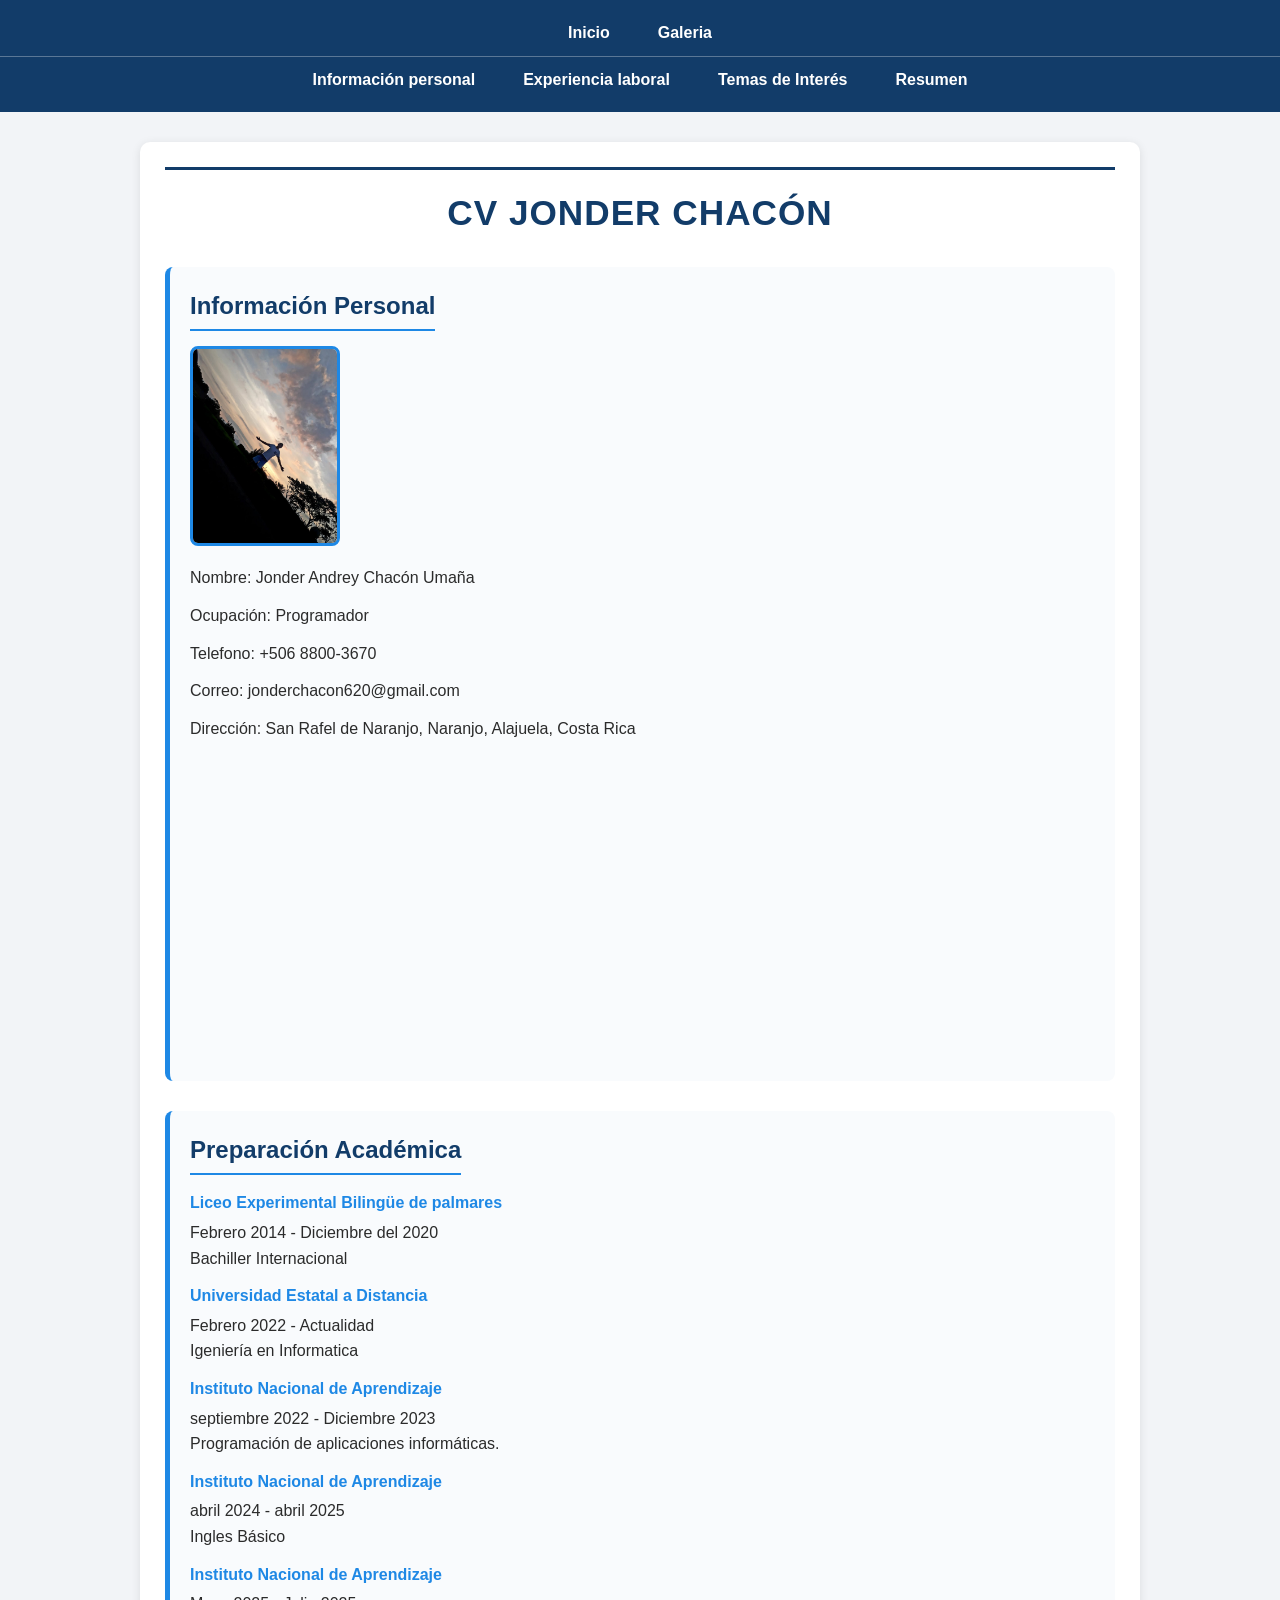
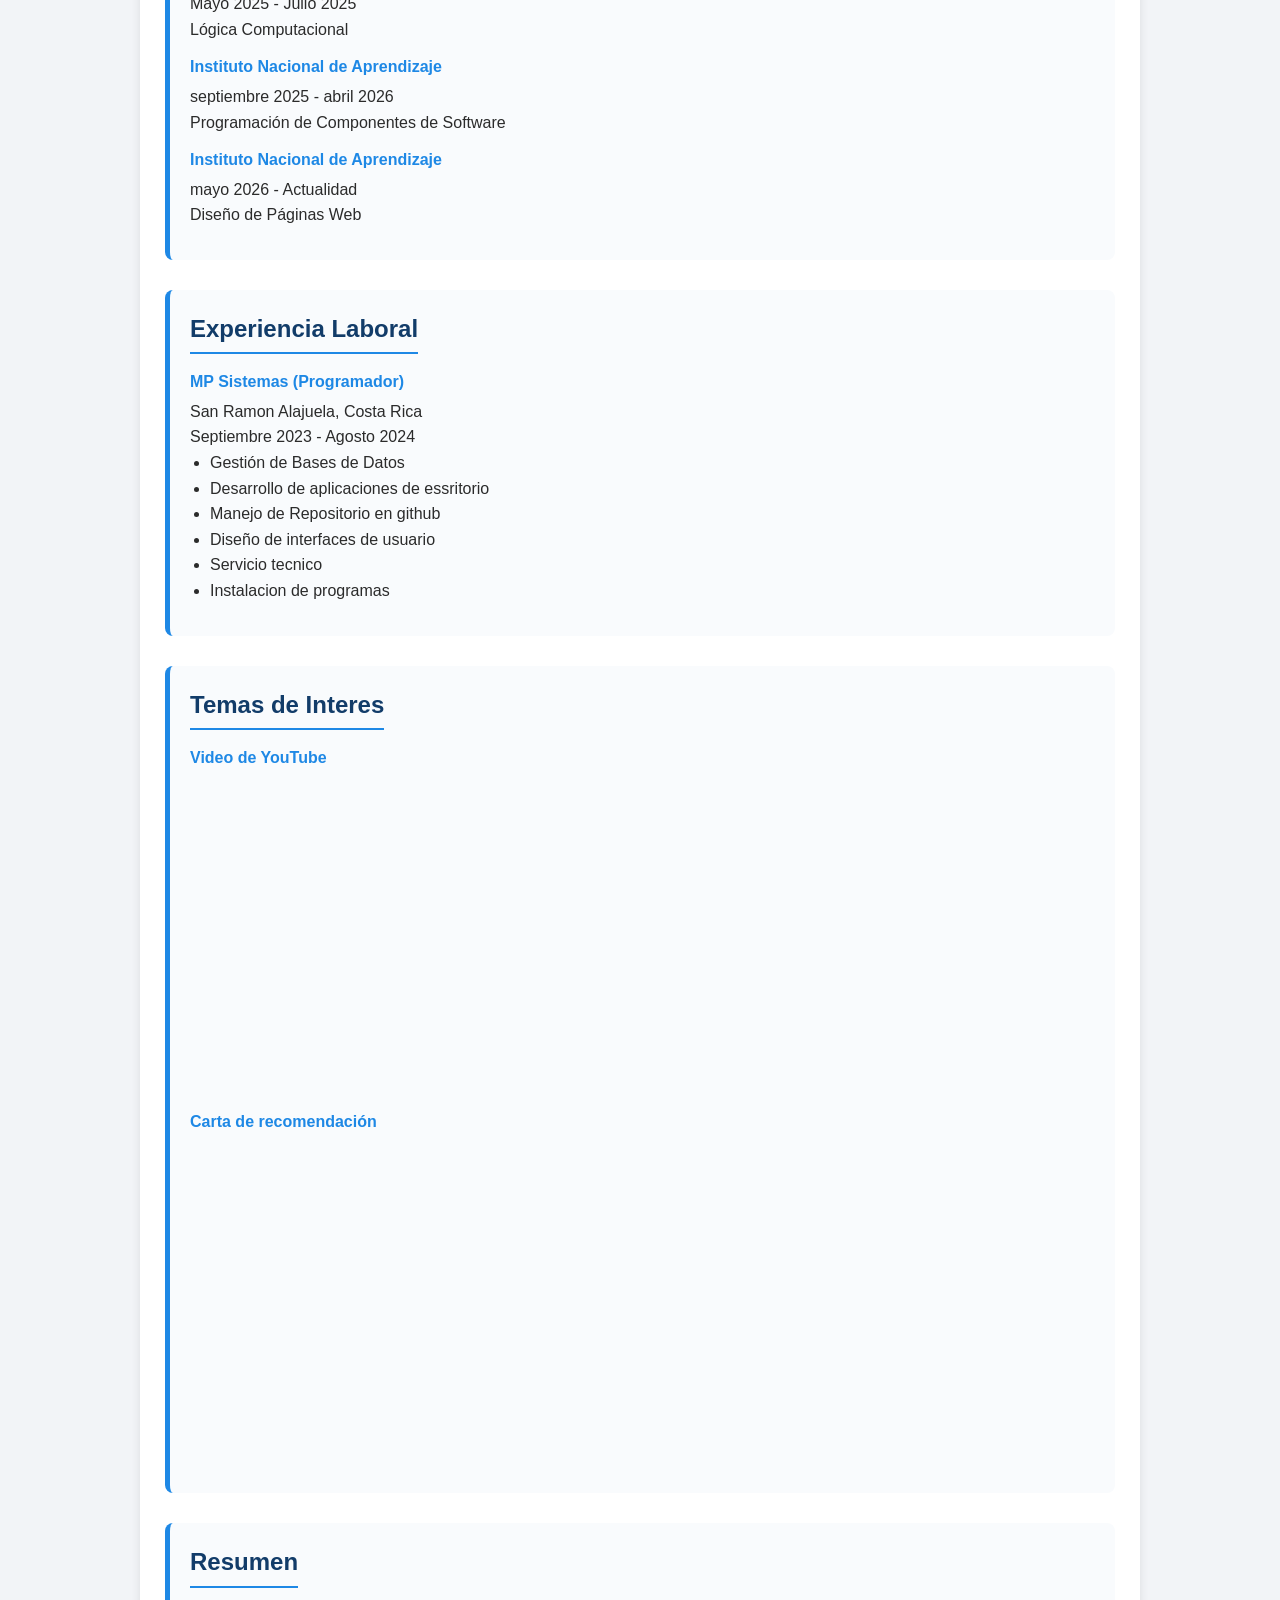
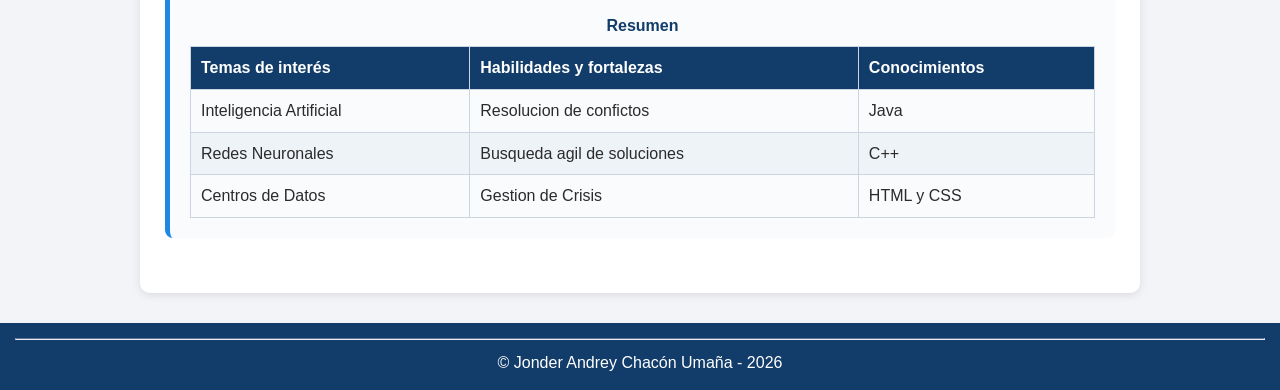
<file: index.html>
<!DOCTYPE html>
<html lang="es">
<head>
    <meta charset="UTF-8">
    <meta name="viewport" content="width=device-width, initial-scale=1.0">
    <meta name="author" content="Jonder Andrey Chacón Umaña">
    <meta name="description" content="Actividad sobre elementos basicos de una landing page">
    <meta name="keywords" content="actividad, leanding pages, html, css">
    <title>Jonder Chacón - Inicio</title>
    <link rel="stylesheet" href="css/estilos.css">
</head>
<body>
    <header>
        <nav>
            <ul>
                <li><a href="index.html">Inicio</a></li>
                <li><a href="paginas/galeria.html">Galeria</a></li>
            </ul>
        </nav>

        <nav>
            <ul>
                <li><a href="#infoPersonal">Información personal</a></li>
                <li><a href="#EpLaboral">Experiencia laboral</a></li>
                <li><a href="#TemasInteres">Temas de Interés</a></li>
                <li><a href="#resumen">Resumen</a></li>
            </ul>
        </nav>
    </header>

    <main>
        <hr>
        <h1>CV Jonder Chacón</h1>

        <section id="infoPersonal">
            <h2>Información Personal</h2>
            <article>
                <figure>
                    <img src="imgs/yo.jpeg" alt="Imagen de persona">
                </figure>
            </article>
            <Article>
                <p>Nombre: Jonder Andrey Chacón Umaña</p>
            </Article>
            <article>
                <p>Ocupación: Programador</p>
            </article>
            <article>
                <p>Telefono: +506 8800-3670</p>
            </article>
            <article>
                <p>Correo: jonderchacon620@gmail.com</p>
            </article>
            <article>
                <p>Dirección: San Rafel de Naranjo, Naranjo, Alajuela, Costa Rica</p>
                <div>
                    <iframe src="https://www.google.com/maps/embed?pb=!1m14!1m12!1m3!1d894.8498775812646!2d-84.38901945506383!3d10.116694822061646!2m3!1f0!2f0!3f0!3m2!1i1024!2i768!4f13.1!5e0!3m2!1ses-419!2scr!4v1784667444699!5m2!1ses-419!2scr" width="300" height="300" style="border:0;" allowfullscreen="" loading="lazy" referrerpolicy="strict-origin-when-cross-origin"></iframe>
                </div>
            </article>
        </section>

        <section>
            <h2>Preparación Académica </h2>
            <article>
                <h4>Liceo Experimental Bilingüe de palmares</h4>
                <p>Febrero 2014 - Diciembre del 2020</p>
                <p>Bachiller Internacional</p>
            </article>
            <article>
                <h4>Universidad Estatal a Distancia</h4>
                <p>Febrero 2022 - Actualidad</p>
                <p>Igeniería en Informatica</p>
            </article>
            <article>
                <h4>Instituto Nacional de Aprendizaje</h4>
                <p>septiembre 2022 - Diciembre 2023</p>
                <p>Programación de aplicaciones informáticas.</p>
            </article>
            <article>
                <h4>Instituto Nacional de Aprendizaje</h4>
                <p>abril 2024 - abril 2025</p>
                <p>Ingles Básico</p>
            </article>
            <article>
                <h4>Instituto Nacional de Aprendizaje</h4>
                <p>Mayo 2025 - Julio 2025</p>
                <p>Lógica Computacional</p>
            </article>
            <article>
                <h4>Instituto Nacional de Aprendizaje</h4>
                <p>septiembre 2025 - abril 2026</p>
                <p>Programación de Componentes de Software</p>
            </article>
            <article>
                <h4>Instituto Nacional de Aprendizaje</h4>
                <p>mayo 2026 - Actualidad</p>
                <p>Diseño de Páginas Web</p>
            </article>
        </section>

        <section id="EpLaboral">
            <h2>Experiencia Laboral</h2>
            <article>
                <h4>MP Sistemas (Programador)</h4>
                <p>San Ramon Alajuela, Costa Rica</p>
                <p>Septiembre 2023 - Agosto 2024</p>
                <ul>
                    <li>Gestión de Bases de Datos</li>
                    <li>Desarrollo de aplicaciones de essritorio</li>
                    <li>Manejo de Repositorio en github</li>
                    <li>Diseño de interfaces de usuario</li>
                    <li>Servicio tecnico</li>
                    <li>Instalacion de programas</li>
                </ul>
            </article>
        </section>

        <section id="TemasInteres">
            <h2>Temas de Interes</h2>
            <article>
                <h4>Video de YouTube</h4>
                <iframe width="560" height="315" src="https://www.youtube.com/embed/a7eznAouNak?si=B1DBqlWd7GKKm1Gz" title="YouTube video player" frameborder="0" allow="accelerometer; autoplay; clipboard-write; encrypted-media; gyroscope; picture-in-picture; web-share" referrerpolicy="strict-origin-when-cross-origin" allowfullscreen></iframe>
            </article>
            <article>
                <h4>Carta de recomendación</h4>
                <iframe src="docs/Carta.pdf" frameborder="0" width="560px" height="315px"></iframe>
            </article>
        </section>

        <section id="resumen">
            <h2>Resumen</h2>
            <table border="1">
                <caption>Resumen</caption>
                <thead>
                    <tr>
                        <th>Temas de interés</th>
                        <th>Habilidades y fortalezas</th>
                        <th>Conocimientos</th>
                    </tr>
                </thead>
                <tbody>
                    <tr>
                        <td>Inteligencia Artificial</td>
                        <td>Resolucion de confictos</td>
                        <td>Java</td>
                    </tr>
                    <tr>
                        <td>Redes Neuronales</td>
                        <td>Busqueda agil de soluciones</td>
                        <td>C++</td>
                    </tr>
                    <tr>
                        <td>Centros de Datos</td>
                        <td>Gestion de Crisis</td>
                        <td>HTML y CSS</td>
                    </tr>
                </tbody>
            </table>
        </section>
    </main>

    <footer>
        <hr>
        &copy; Jonder Andrey Chacón Umaña - 2026
    </footer>
</body>
</html>
</file>
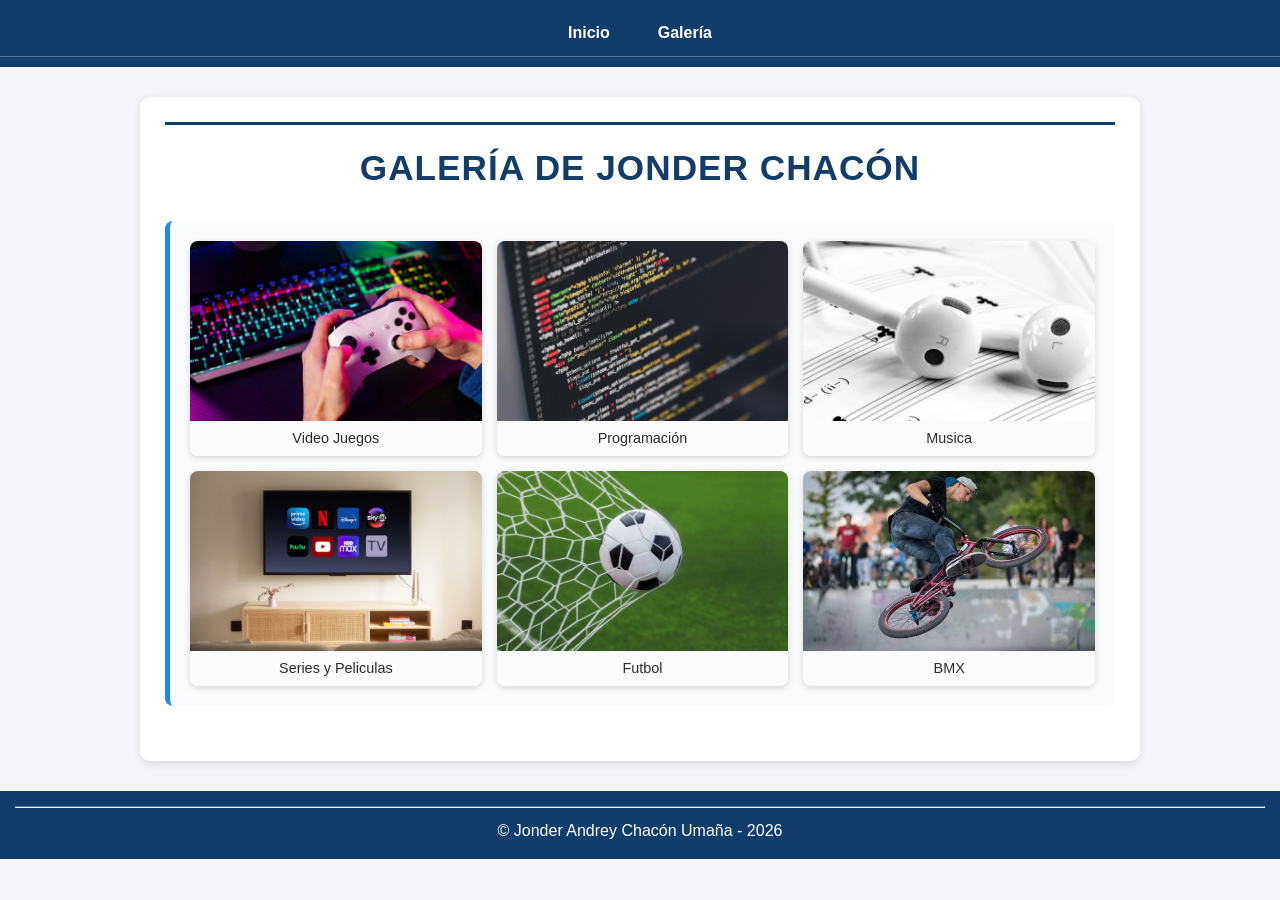
<file: paginas/galeria.html>
<!DOCTYPE html>
<html lang="es">
<head>
    <meta charset="UTF-8">
    <meta name="viewport" content="width=device-width, initial-scale=1.0">
    <meta name="author" content="Jonder Andrey Chacón Umaña">
    <meta name="description" content="Galería de imágenes de Jonder Chacón">
    <meta name="keywords" content="actividad, galeria, html, css">
    <title>Jonder Chacón - Galería</title>
    <link rel="stylesheet" href="../css/estilos.css">
</head>
<body>
    <header>
        <nav>
            <ul>
                <li><a href="../index.html">Inicio</a></li>
                <li><a href="galeria.html">Galería</a></li>
            </ul>
        </nav>
    </header>

    <main>
        <hr>
        <h1>Galería de Jonder Chacón</h1>
        <section id="galeria">
            <figure>
                <img src="../imgs/galeria1.jpg" alt="Imagen de galería 1">
                <figcaption>Video Juegos</figcaption>
            </figure>

            <figure>
                <img src="../imgs/galeria2.jpg" alt="Imagen de galería 2">
                <figcaption>Programación</figcaption>
            </figure>

            <figure>
                <img src="../imgs/galeria3.jpg" alt="Imagen de galería 3">
                <figcaption>Musica</figcaption>
            </figure>

            <figure>
                <img src="../imgs/galeria4.jpg" alt="Imagen de galería 4">
                <figcaption>Series y Peliculas</figcaption>
            </figure>

            <figure>
                <img src="../imgs/galeria5.jpg" alt="Imagen de galería 5">
                <figcaption>Futbol</figcaption>
            </figure>

            <figure>
                <img src="../imgs/galeria6.jpg" alt="Imagen de galería 6">
                <figcaption>BMX</figcaption>
            </figure>
        </section>
    </main>

    <footer>
        <hr>
        &copy; Jonder Andrey Chacón Umaña - 2026
    </footer>
</body>
</html>
</file>
<file: css/estilos.css>
/* ==========================================================
   Actividad Formativa 6 - Jonder Andrey Chacón Umaña
   ========================================================== */
* {
    box-sizing: border-box;
    margin: 0;
    padding: 0;
}

body {
    font-family: 'Segoe UI', Verdana, Arial, sans-serif;
    background-color: #f2f4f7;
    color: #2b2b2b;
    line-height: 1.6;
}

/* ---------- Encabezado y barras de navegación ---------- */
header {
    background-color: #123c69;
    color: #ffffff;
    padding: 10px 0;
}

/* Estilo aplicado a ambos nav */
header nav ul {
    list-style: none;
    display: flex;
    flex-wrap: wrap;
    justify-content: center;
    gap: 20px;
    padding: 10px 0;
}

header nav ul li a {
    color: #ffffff;
    text-decoration: none;
    font-weight: 600;
    padding: 6px 14px;
    border-radius: 6px;
    transition: background-color 0.3s ease, color 0.3s ease;
}

header nav ul li a:hover {
    background-color: #ffffff;
    color: #123c69;
}

/* Separacion entre menu principal y secundario */
header nav:first-of-type {
    border-bottom: 1px solid rgba(255, 255, 255, 0.3);
}

/* ---------- Contenedor principal (main) ---------- */
main {
    max-width: 1000px;
    margin: 30px auto;
    padding: 25px;
    background-color: #ffffff;
    border-radius: 10px;
    box-shadow: 0 2px 10px rgba(0, 0, 0, 0.1);
}

main hr {
    border: none;
    border-top: 3px solid #123c69;
    margin-bottom: 15px;
}

/* Título principal de la página */
main h1 {
    text-align: center;
    color: #123c69;
    font-size: 2.2rem;
    margin-bottom: 25px;
    text-transform: uppercase;
    letter-spacing: 1px;
}

/* ---------- Estilo general aplicado a cada sección ---------- */
section {
    margin-bottom: 30px;
    padding: 20px;
    border-left: 5px solid #1e88e5; /* franja azul a la izquierda */
    background-color: #f9fbfd;
    border-radius: 8px;
}

section h2 {
    color: #123c69;
    margin-bottom: 15px;
    border-bottom: 2px solid #1e88e5;
    display: inline-block;
    padding-bottom: 4px;
}

section article {
    margin-bottom: 12px;
}

section article h4 {
    color: #1e88e5;
    margin-bottom: 4px;
}

/* Imagen de la sección de información personal */
#infoPersonal img {
    border-radius: 8px;
    border: 3px solid #1e88e5;
    width: 150px;
    height: 200px;
}

/* Listas dentro de la experiencia laboral */
#EpLaboral ul {
    margin-left: 20px;
}

/* Tabla de la sección resumen */
#resumen table {
    width: 100%;
    border-collapse: collapse;
    margin-top: 10px;
}

#resumen caption {
    font-weight: bold;
    margin-bottom: 8px;
    color: #123c69;
}

#resumen th, #resumen td {
    border: 1px solid #cbd5e1;
    padding: 8px 10px;
    text-align: left;
}

#resumen th {
    background-color: #123c69;
    color: #ffffff;
}

#resumen tr:nth-child(even) {
    background-color: #eef3f8;
}

/* ---------- Galería de imágenes (galeria.html) ---------- */
#galeria {
    display: grid;
    grid-template-columns: repeat(3, 1fr); /* 3 imágenes por fila */
    gap: 15px;
}

#galeria figure {
    margin: 0;
    overflow: hidden;
    border-radius: 8px;
    box-shadow: 0 2px 6px rgba(0, 0, 0, 0.15);
    transition: transform 0.3s ease;
}

#galeria figure:hover {
    transform: scale(1.03);
}

#galeria img {
    width: 100%;
    height: 180px;
    object-fit: cover;
    display: block;
}

#galeria figcaption {
    text-align: center;
    padding: 6px;
    font-size: 0.9rem;
    background-color: #f9fbfd;
}

/* En pantallas pequeñas la galería pasa a 1 columna */
@media (max-width: 600px) {
    #galeria {
        grid-template-columns: 1fr;
    }
}

/* ---------- Pie de página ---------- */
footer {
    text-align: center;
    padding: 15px;
    background-color: #123c69;
    color: #ffffff;
    margin-top: 20px;
}

footer hr {
    border-top: 1px solid rgba(255, 255, 255, 0.3);
    margin-bottom: 10px;
}
</file>
